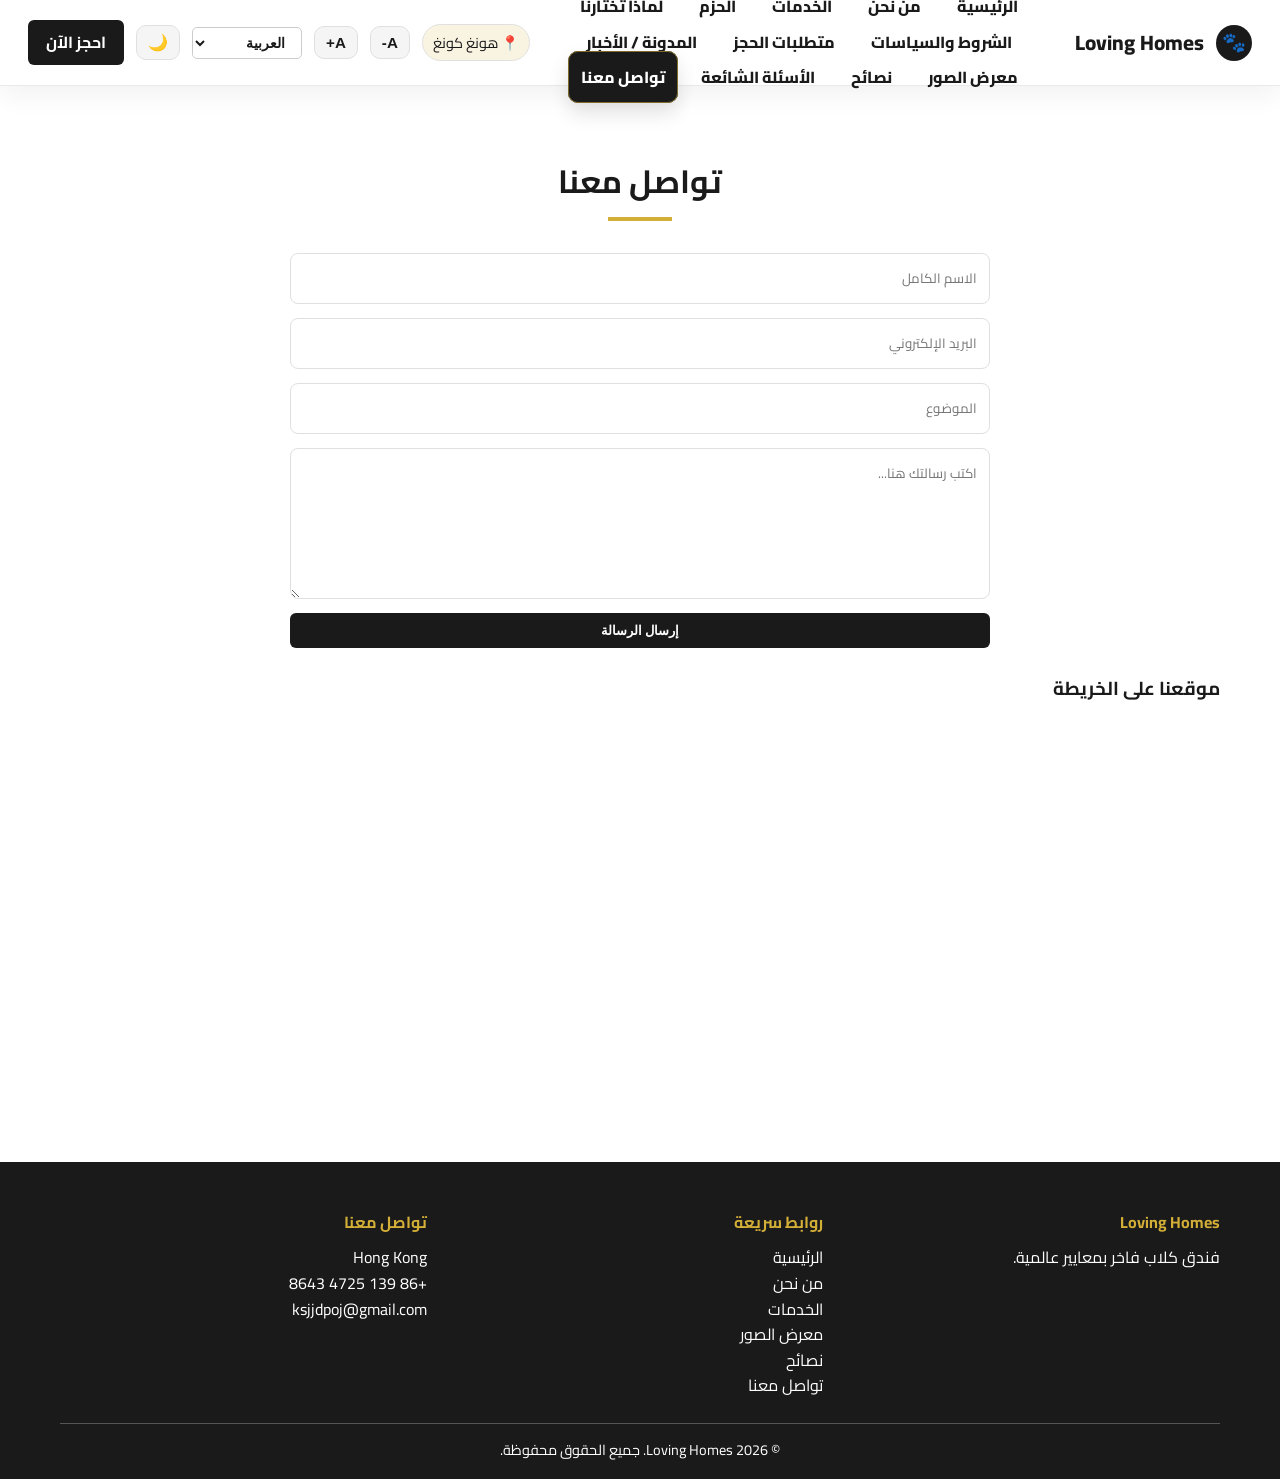
<file: contact.html>
<!DOCTYPE html>
<html lang="ar" dir="rtl">
<head>
  <meta charset="UTF-8">
  <meta name="viewport" content="width=device-width, initial-scale=1.0">
  <title>Loving Homes | تواصل معنا</title>
  <link rel="preconnect" href="https://fonts.googleapis.com">
  <link rel="preconnect" href="https://fonts.gstatic.com" crossorigin>
  <link href="https://fonts.googleapis.com/css2?family=Cairo:wght@400;600;800&display=swap" rel="stylesheet">
  <link rel="stylesheet" href="style.css">
</head>
<body>
  <header>
    <div class="nav-shell">
      <nav>
        <div class="logo">
          <div class="logo-icon">🐾</div>
          <span data-t="logoText">Loving Homes</span>
        </div>
        <button class="hamburger" id="hamburger" aria-label="فتح القائمة">
          <span></span><span></span><span></span>
        </button>
        <div class="nav-flex" id="navFlex">
          <ul class="nav-links" id="navLinks">
            <li><a href="index.html" data-t="home">الرئيسية</a></li>
            <li><a href="about.html" data-t="about">من نحن</a></li>
            <li><a href="services.html" data-t="services">الخدمات</a></li>
            <li><a href="packages.html" data-t="packagesNav">الحزم</a></li>
            <li><a href="why.html" data-t="whyNav">لماذا تختارنا</a></li>
            <li><a href="policies.html" data-t="policiesNav">الشروط والسياسات</a></li>
            <li><a href="prebooking.html" data-t="prebookingNav">متطلبات الحجز</a></li>
            <li><a href="news.html" data-t="newsNav">المدونة / الأخبار</a></li>
            <li><a href="gallery.html" data-t="gallery">معرض الصور</a></li>
            <li><a href="tips.html" data-t="tips">نصائح</a></li>
            <li><a href="faq.html" data-t="faq">الأسئلة الشائعة</a></li>
            <li><a href="contact.html" data-t="contact">تواصل معنا</a></li>
          </ul>
          <div class="nav-actions">
            <a class="location-pill" href="contact.html" data-t="location">📍 هونغ كونغ</a>
            <button id="font-dec" class="text-btn" aria-label="تصغير الخط">A-</button>
            <button id="font-inc" class="text-btn" aria-label="تكبير الخط">A+</button>
            <select id="lang-toggle" style="padding: 6px 12px; border-radius: 5px; border: 1px solid #ccc; background-color: transparent; cursor: pointer; font-size: 14px;">
              <option value="ar">العربية</option>
              <option value="en">English</option>
              <option value="zh">中文</option>
            </select>
            <button id="theme-toggle" class="icon-btn">🌙</button>
            <a href="contact.html" class="btn btn-primary" data-t="book">احجز الآن</a>
          </div>
        </div>
      </nav>
    </div>
  </header>

  <main>
    <section id="contact">
      <div class="container">
        <div class="section-title">
          <h2 data-t="contactTitle">تواصل معنا</h2>
          <div class="gold-divider"></div>
        </div>

        <div id="successMsg" class="success-message" data-t="successMsg">تم إرسال رسالتك بنجاح ✅</div>

        <form id="contactForm" class="contact-form">
          <input id="name" type="text" required minlength="3" data-ph="namePlaceholder" placeholder="الاسم الكامل">
          <input id="email" type="email" required data-ph="emailPlaceholder" placeholder="البريد الإلكتروني">
          <input id="subject" type="text" required minlength="4" data-ph="subjectPlaceholder" placeholder="الموضوع">
          <textarea id="message" rows="5" required minlength="10" data-ph="messagePlaceholder" placeholder="اكتب رسالتك هنا..."></textarea>
          <button type="submit" class="btn btn-primary" data-t="submitBtn">إرسال الرسالة</button>
        </form>

        <h3 style="margin-top: 26px;" data-t="mapTitle">موقعنا على الخريطة</h3>
        <iframe src="https://www.google.com/maps?q=Hong+Kong&output=embed" loading="lazy"></iframe>
      </div>
    </section>
  </main>

  <footer>
    <div class="container">
      <div class="footer-grid">
        <div class="footer-col">
          <h4 data-t="footerLogo">Loving Homes</h4>
          <p data-t="footerDesc">فندق كلاب فاخر بمعايير عالمية.</p>
        </div>
        <div class="footer-col">
          <h4 data-t="footerLinks">روابط سريعة</h4>
          <ul>
            <li><a href="index.html" data-t="home">الرئيسية</a></li>
            <li><a href="about.html" data-t="about">من نحن</a></li>
            <li><a href="services.html" data-t="services">الخدمات</a></li>
            <li><a href="gallery.html" data-t="gallery">معرض الصور</a></li>
            <li><a href="tips.html" data-t="tips">نصائح</a></li>
            <li><a href="contact.html" data-t="contact">تواصل معنا</a></li>
          </ul>
        </div>
        <div class="footer-col">
          <h4 data-t="footerContact">تواصل معنا</h4>
          <p>Hong Kong</p>
          <p>+86 139 4725 8643</p>
          <p>ksjjdpoj@gmail.com</p>
        </div>
      </div>
      <div class="footer-bottom">© 2026 Loving Homes. جميع الحقوق محفوظة.</div>
    </div>
  </footer>

  <script src="script.js" defer></script>
</body>
</html>
</file>
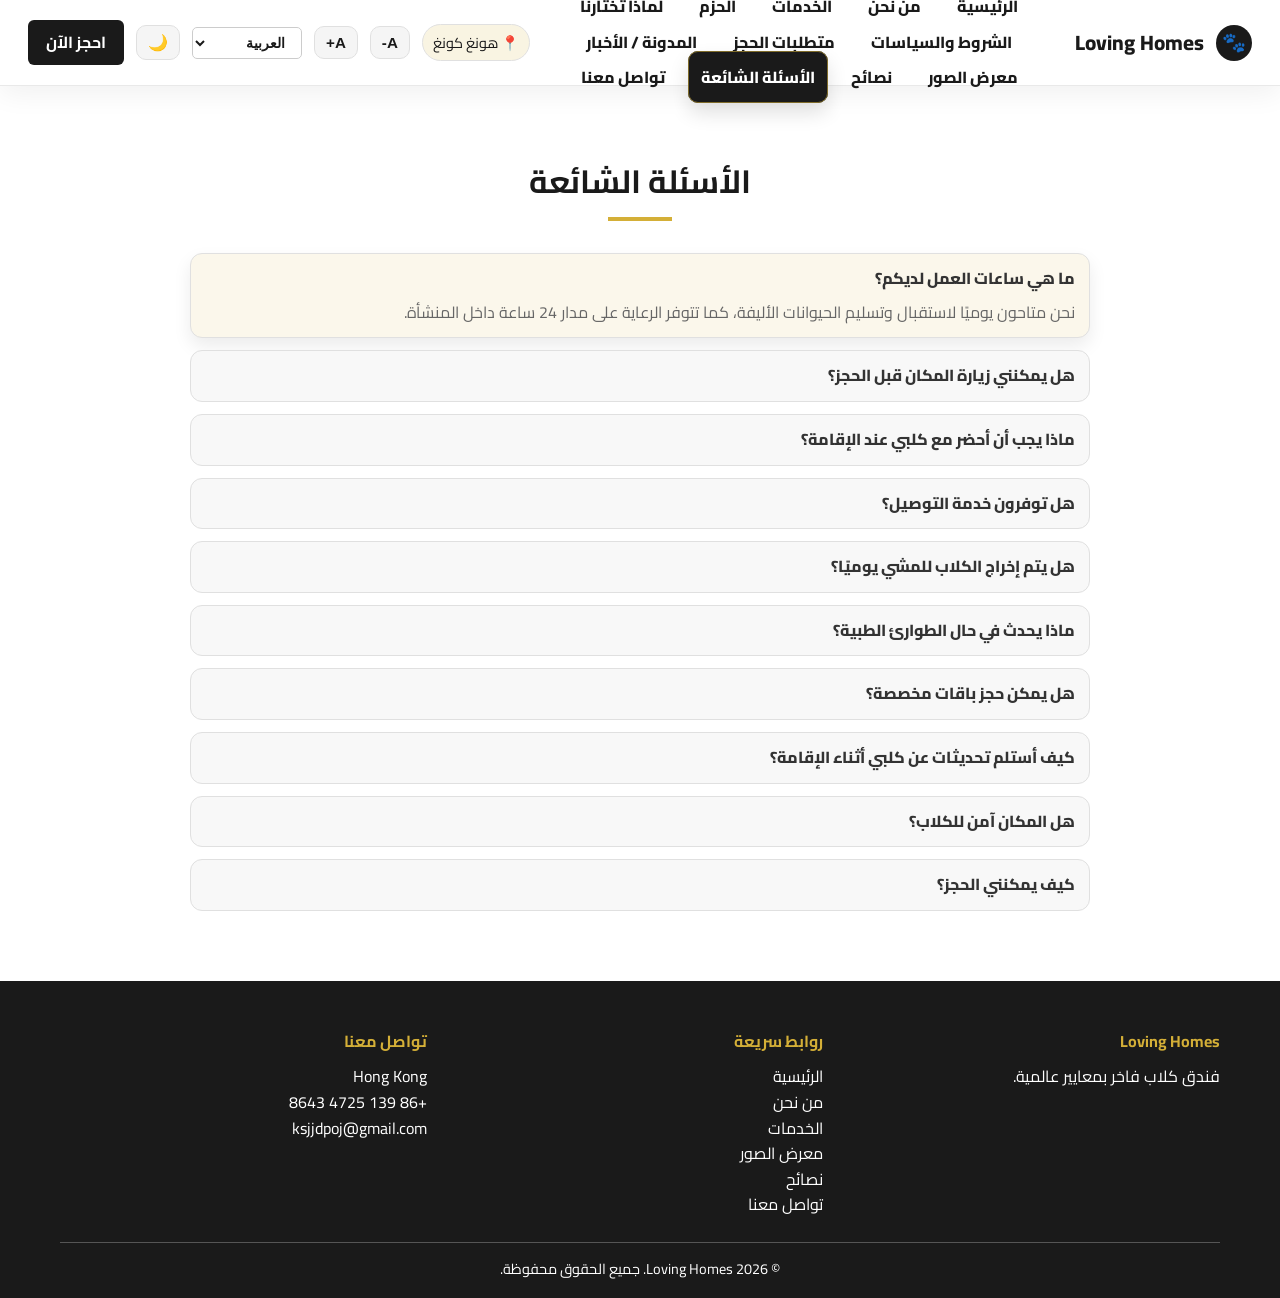
<file: faq.html>
<!DOCTYPE html>
<html lang="ar" dir="rtl">
<head>
  <meta charset="UTF-8">
  <meta name="viewport" content="width=device-width, initial-scale=1.0">
  <title>Loving Homes | الأسئلة الشائعة</title>
  <link rel="preconnect" href="https://fonts.googleapis.com">
  <link rel="preconnect" href="https://fonts.gstatic.com" crossorigin>
  <link href="https://fonts.googleapis.com/css2?family=Cairo:wght@400;600;800&display=swap" rel="stylesheet">
  <link rel="stylesheet" href="style.css">
</head>
<body>
  <header>
    <div class="nav-shell">
      <nav>
        <div class="logo">
          <div class="logo-icon">🐾</div>
          <span data-t="logoText">Loving Homes</span>
        </div>
        <button class="hamburger" id="hamburger" aria-label="فتح القائمة">
          <span></span><span></span><span></span>
        </button>
        <div class="nav-flex" id="navFlex">
          <ul class="nav-links" id="navLinks">
            <li><a href="index.html" data-t="home">الرئيسية</a></li>
            <li><a href="about.html" data-t="about">من نحن</a></li>
            <li><a href="services.html" data-t="services">الخدمات</a></li>
            <li><a href="packages.html" data-t="packagesNav">الحزم</a></li>
            <li><a href="why.html" data-t="whyNav">لماذا تختارنا</a></li>
            <li><a href="policies.html" data-t="policiesNav">الشروط والسياسات</a></li>
            <li><a href="prebooking.html" data-t="prebookingNav">متطلبات الحجز</a></li>
            <li><a href="news.html" data-t="newsNav">المدونة / الأخبار</a></li>
            <li><a href="gallery.html" data-t="gallery">معرض الصور</a></li>
            <li><a href="tips.html" data-t="tips">نصائح</a></li>
            <li><a href="faq.html" data-t="faq">الأسئلة الشائعة</a></li>
            <li><a href="contact.html" data-t="contact">تواصل معنا</a></li>
          </ul>
          <div class="nav-actions">
            <a class="location-pill" href="contact.html" data-t="location">📍 هونغ كونغ</a>
            <button id="font-dec" class="text-btn" aria-label="تصغير الخط">A-</button>
            <button id="font-inc" class="text-btn" aria-label="تكبير الخط">A+</button>
            <select id="lang-toggle" style="padding: 6px 12px; border-radius: 5px; border: 1px solid #ccc; background-color: transparent; cursor: pointer; font-size: 14px;">
              <option value="ar">العربية</option>
              <option value="en">English</option>
              <option value="zh">中文</option>
            </select>
            <button id="theme-toggle" class="icon-btn">🌙</button>
            <a href="contact.html" class="btn btn-primary" data-t="book">احجز الآن</a>
          </div>
        </div>
      </nav>
    </div>
  </header>

  <main>
    <section id="faq">
      <div class="container">
        <div class="section-title">
          <h2 data-t="faqTitle">الأسئلة الشائعة</h2>
          <div class="gold-divider"></div>
        </div>
        <div class="faq">
          <details open>
            <summary><span data-t="faqQ1">ما هي ساعات العمل لديكم؟</span></summary>
            <p data-t="faqA1">نحن متاحون يوميًا لاستقبال وتسليم الحيوانات الأليفة، كما تتوفر الرعاية على مدار 24 ساعة داخل المنشأة.</p>
          </details>
          <details>
            <summary><span data-t="faqQ2">هل يمكنني زيارة المكان قبل الحجز؟</span></summary>
            <p data-t="faqA2">نعم، نرحب بزيارتك للموقع بعد حجز موعد مسبق للتعرف على المرافق والخدمات.</p>
          </details>
          <details>
            <summary><span data-t="faqQ3">ماذا يجب أن أحضر مع كلبي عند الإقامة؟</span></summary>
            <p data-t="faqA3">يفضل إحضار طعام الكلب الخاص به، وأي أدوية يحتاجها، بالإضافة إلى معلوماته الصحية الأساسية.</p>
          </details>
          <details>
            <summary><span data-t="faqQ4">هل توفرون خدمة التوصيل؟</span></summary>
            <p data-t="faqA4">نعم، نوفر خدمة توصيل آمنة من وإلى الموقع لتسهيل تجربة العملاء.</p>
          </details>
          <details>
            <summary><span data-t="faqQ5">هل يتم إخراج الكلاب للمشي يوميًا؟</span></summary>
            <p data-t="faqA5">نعم، يتم توفير جولات مشي يومية وفقًا للحزمة المختارة لضمان نشاط الكلب وراحته.</p>
          </details>
          <details>
            <summary><span data-t="faqQ6">ماذا يحدث في حال الطوارئ الطبية؟</span></summary>
            <p data-t="faqA6">لدينا خدمات بيطرية متاحة على مدار 24 ساعة للتعامل مع أي حالة طارئة بسرعة واحترافية.</p>
          </details>
          <details>
            <summary><span data-t="faqQ7">هل يمكن حجز باقات مخصصة؟</span></summary>
            <p data-t="faqA7">نعم، نوفر باقات مخصصة للإقامات الطويلة أو للحيوانات ذات الاحتياجات الخاصة. يرجى التواصل معنا للترتيب.</p>
          </details>
          <details>
            <summary><span data-t="faqQ8">كيف أستلم تحديثات عن كلبي أثناء الإقامة؟</span></summary>
            <p data-t="faqA8">نرسل تحديثات وصور يومية لطمأنتك على حالة حيوانك الأليف.</p>
          </details>
          <details>
            <summary><span data-t="faqQ9">هل المكان آمن للكلاب؟</span></summary>
            <p data-t="faqA9">نعم، جميع المرافق مؤمنة وتخضع للمراقبة المستمرة لضمان أعلى مستويات السلامة.</p>
          </details>
          <details>
            <summary><span data-t="faqQ10">كيف يمكنني الحجز؟</span></summary>
            <p data-t="faqA10">يمكنك الحجز عبر صفحة التواصل في الموقع أو الاتصال بنا مباشرة.</p>
          </details>
        </div>
      </div>
    </section>
  </main>

  <footer>
    <div class="container">
      <div class="footer-grid">
        <div class="footer-col">
          <h4 data-t="footerLogo">Loving Homes</h4>
          <p data-t="footerDesc">فندق كلاب فاخر بمعايير عالمية.</p>
        </div>
        <div class="footer-col">
          <h4 data-t="footerLinks">روابط سريعة</h4>
          <ul>
            <li><a href="index.html" data-t="home">الرئيسية</a></li>
            <li><a href="about.html" data-t="about">من نحن</a></li>
            <li><a href="services.html" data-t="services">الخدمات</a></li>
            <li><a href="gallery.html" data-t="gallery">معرض الصور</a></li>
            <li><a href="tips.html" data-t="tips">نصائح</a></li>
            <li><a href="contact.html" data-t="contact">تواصل معنا</a></li>
          </ul>
        </div>
        <div class="footer-col">
          <h4 data-t="footerContact">تواصل معنا</h4>
          <p>Hong Kong</p>
          <p>+86 139 4725 8643</p>
          <p>ksjjdpoj@gmail.com</p>
        </div>
      </div>
      <div class="footer-bottom">© 2026 Loving Homes. جميع الحقوق محفوظة.</div>
    </div>
  </footer>

  <script src="script.js" defer></script>
</body>
</html>
</file>
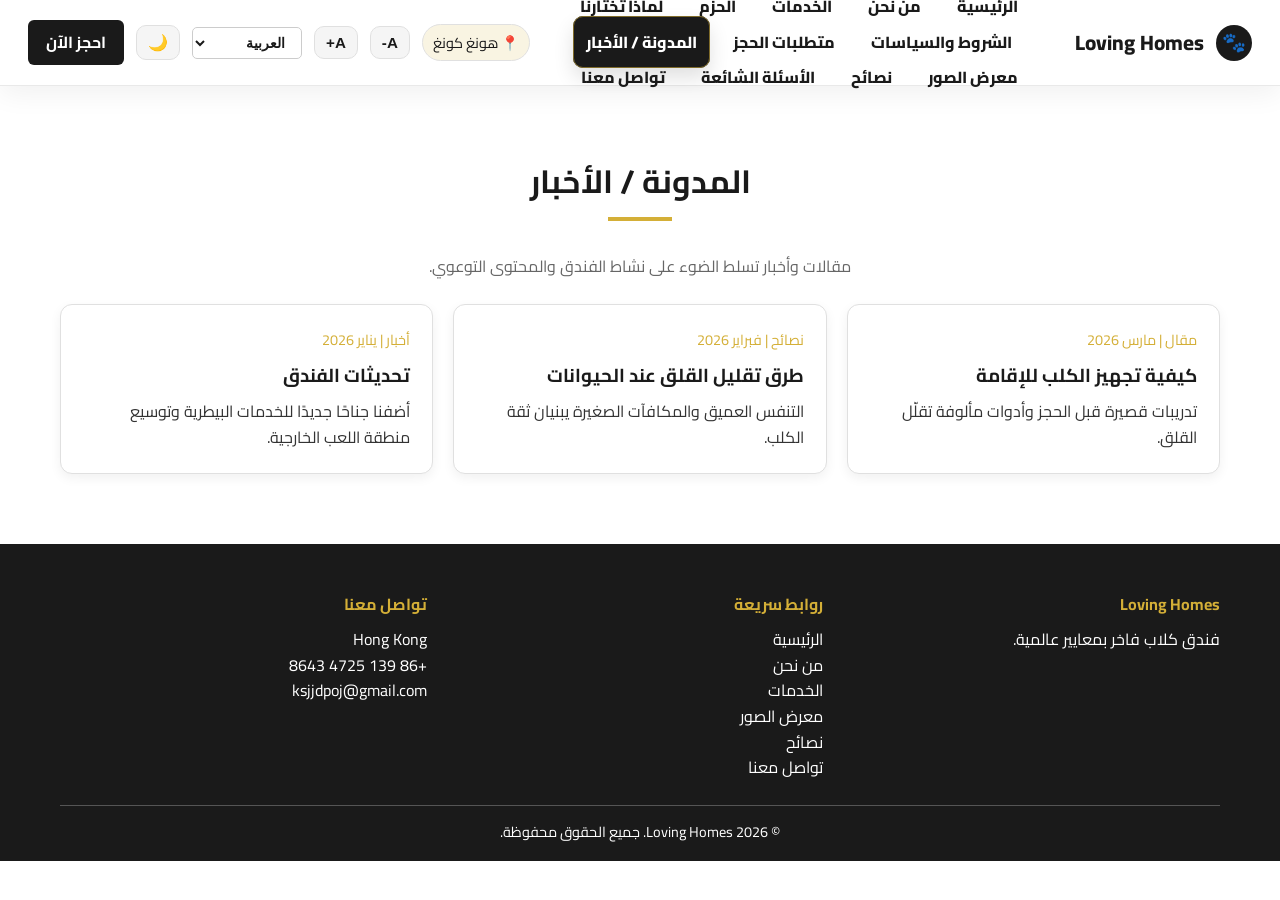
<file: news.html>
<!DOCTYPE html>
<html lang="ar" dir="rtl">
<head>
  <meta charset="UTF-8">
  <meta name="viewport" content="width=device-width, initial-scale=1.0">
  <title>Loving Homes | الأخبار</title>
  <link rel="preconnect" href="https://fonts.googleapis.com">
  <link rel="preconnect" href="https://fonts.gstatic.com" crossorigin>
  <link href="https://fonts.googleapis.com/css2?family=Cairo:wght@400;600;800&display=swap" rel="stylesheet">
  <link rel="stylesheet" href="style.css">
</head>
<body>
  <header>
    <div class="nav-shell">
      <nav>
        <div class="logo">
          <div class="logo-icon">🐾</div>
          <span data-t="logoText">Loving Homes</span>
        </div>
        <button class="hamburger" id="hamburger" aria-label="فتح القائمة">
          <span></span><span></span><span></span>
        </button>
        <div class="nav-flex" id="navFlex">
          <ul class="nav-links" id="navLinks">
            <li><a href="index.html" data-t="home">الرئيسية</a></li>
            <li><a href="about.html" data-t="about">من نحن</a></li>
            <li><a href="services.html" data-t="services">الخدمات</a></li>
            <li><a href="packages.html" data-t="packagesNav">الحزم</a></li>
            <li><a href="why.html" data-t="whyNav">لماذا تختارنا</a></li>
            <li><a href="policies.html" data-t="policiesNav">الشروط والسياسات</a></li>
            <li><a href="prebooking.html" data-t="prebookingNav">متطلبات الحجز</a></li>
            <li><a href="news.html" data-t="newsNav">المدونة / الأخبار</a></li>
            <li><a href="gallery.html" data-t="gallery">معرض الصور</a></li>
            <li><a href="tips.html" data-t="tips">نصائح</a></li>
            <li><a href="faq.html" data-t="faq">الأسئلة الشائعة</a></li>
            <li><a href="contact.html" data-t="contact">تواصل معنا</a></li>
          </ul>
          <div class="nav-actions">
            <a class="location-pill" href="contact.html" data-t="location">📍 هونغ كونغ</a>
            <button id="font-dec" class="text-btn" aria-label="تصغير الخط">A-</button>
            <button id="font-inc" class="text-btn" aria-label="تكبير الخط">A+</button>
            <select id="lang-toggle" style="padding: 6px 12px; border-radius: 5px; border: 1px solid #ccc; background-color: transparent; cursor: pointer; font-size: 14px;">
              <option value="ar">العربية</option>
              <option value="en">English</option>
              <option value="zh">中文</option>
            </select>
            <button id="theme-toggle" class="icon-btn">🌙</button>
            <a href="contact.html" class="btn btn-primary" data-t="book">احجز الآن</a>
          </div>
        </div>
      </nav>
    </div>
  </header>

  <main>
    <section id="news">
      <div class="container">
        <div class="section-title">
          <h2 data-t="newsTitle">المدونة / الأخبار</h2>
          <div class="gold-divider"></div>
        </div>
        <p class="section-intro" data-t="newsIntro">مقالات وأخبار تسلّط الضوء على نشاط الفندق والمحتوى التوعوي.</p>
        <div class="grid news-grid">
          <article class="card news-card">
            <span class="news-meta" data-t="newsMeta1">مقال | مارس 2026</span>
            <h3 data-t="newsArticle1Title">كيفية تجهيز الكلب للإقامة</h3>
            <p data-t="newsArticle1Body">تدريبات قصيرة قبل الحجز وأدوات مألوفة تقلّل القلق وتسرّع التكيف.</p>
          </article>
          <article class="card news-card">
            <span class="news-meta" data-t="newsMeta2">نصائح | فبراير 2026</span>
            <h3 data-t="newsArticle2Title">طرق تقليل القلق عند الحيوانات</h3>
            <p data-t="newsArticle2Body">يعمل التنفس العميق والمكافآت الصغيرة على بناء ثقة الكلب في البيئة الجديدة.</p>
          </article>
          <article class="card news-card">
            <span class="news-meta" data-t="newsMeta3">أخبار | يناير 2026</span>
            <h3 data-t="newsArticle3Title">تحديثات الفندق</h3>
            <p data-t="newsArticle3Body">أضفنا جناحًا جديدًا للخدمات البيطرية وتوسيع منطقة اللعب الخارجية.</p>
          </article>
        </div>
      </div>
    </section>
  </main>

  <footer>
    <div class="container">
      <div class="footer-grid">
        <div class="footer-col">
          <h4 data-t="footerLogo">Loving Homes</h4>
          <p data-t="footerDesc">فندق كلاب فاخر بمعايير عالمية.</p>
        </div>
        <div class="footer-col">
          <h4 data-t="footerLinks">روابط سريعة</h4>
          <ul>
            <li><a href="index.html" data-t="home">الرئيسية</a></li>
            <li><a href="about.html" data-t="about">من نحن</a></li>
            <li><a href="services.html" data-t="services">الخدمات</a></li>
            <li><a href="gallery.html" data-t="gallery">معرض الصور</a></li>
            <li><a href="tips.html" data-t="tips">نصائح</a></li>
            <li><a href="contact.html" data-t="contact">تواصل معنا</a></li>
          </ul>
        </div>
        <div class="footer-col">
          <h4 data-t="footerContact">تواصل معنا</h4>
          <p>Hong Kong</p>
          <p>+86 139 4725 8643</p>
          <p>ksjjdpoj@gmail.com</p>
        </div>
      </div>
      <div class="footer-bottom">© 2026 Loving Homes. جميع الحقوق محفوظة.</div>
    </div>
  </footer>

  <script src="script.js" defer></script>
</body>
</html>
</file>
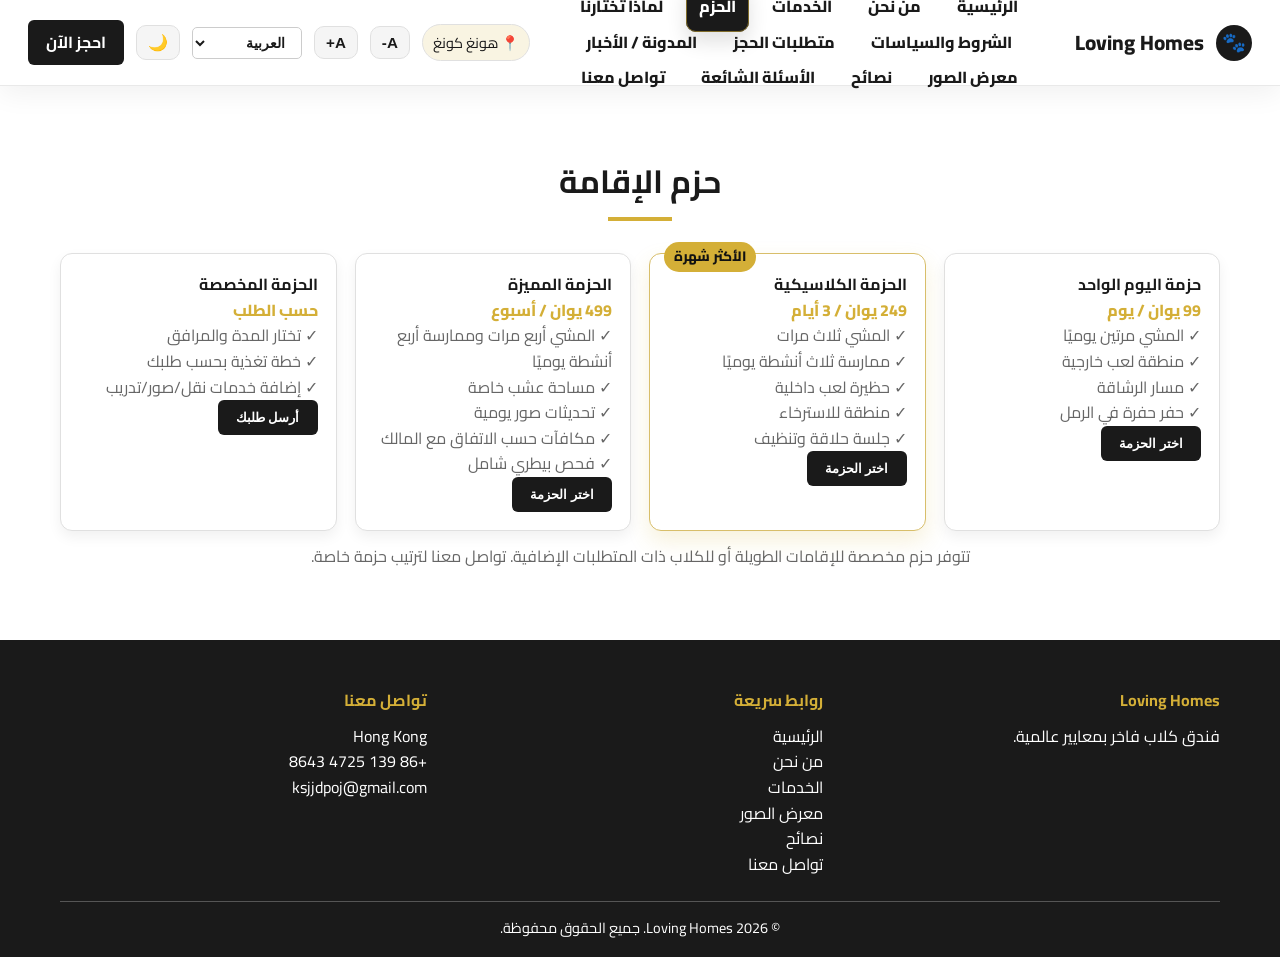
<file: packages.html>
<!DOCTYPE html>
<html lang="ar" dir="rtl">
<head>
  <meta charset="UTF-8">
  <meta name="viewport" content="width=device-width, initial-scale=1.0">
  <title>Loving Homes | الحزم</title>
  <link rel="preconnect" href="https://fonts.googleapis.com">
  <link rel="preconnect" href="https://fonts.gstatic.com" crossorigin>
  <link href="https://fonts.googleapis.com/css2?family=Cairo:wght@400;600;800&display=swap" rel="stylesheet">
  <link rel="stylesheet" href="style.css">
</head>
<body>
  <header>
    <div class="nav-shell">
      <nav>
        <div class="logo">
          <div class="logo-icon">🐾</div>
          <span data-t="logoText">Loving Homes</span>
        </div>
        <button class="hamburger" id="hamburger" aria-label="فتح القائمة">
          <span></span><span></span><span></span>
        </button>
        <div class="nav-flex" id="navFlex">
          <ul class="nav-links" id="navLinks">
            <li><a href="index.html" data-t="home">الرئيسية</a></li>
            <li><a href="about.html" data-t="about">من نحن</a></li>
            <li><a href="services.html" data-t="services">الخدمات</a></li>
            <li><a href="packages.html" data-t="packagesNav">الحزم</a></li>
            <li><a href="why.html" data-t="whyNav">لماذا تختارنا</a></li>
            <li><a href="policies.html" data-t="policiesNav">الشروط والسياسات</a></li>
            <li><a href="prebooking.html" data-t="prebookingNav">متطلبات الحجز</a></li>
            <li><a href="news.html" data-t="newsNav">المدونة / الأخبار</a></li>
            <li><a href="gallery.html" data-t="gallery">معرض الصور</a></li>
            <li><a href="tips.html" data-t="tips">نصائح</a></li>
            <li><a href="faq.html" data-t="faq">الأسئلة الشائعة</a></li>
            <li><a href="contact.html" data-t="contact">تواصل معنا</a></li>
          </ul>
          <div class="nav-actions">
            <a class="location-pill" href="contact.html" data-t="location">📍 هونغ كونغ</a>
            <button id="font-dec" class="text-btn" aria-label="تصغير الخط">A-</button>
            <button id="font-inc" class="text-btn" aria-label="تكبير الخط">A+</button>
            <select id="lang-toggle" style="padding: 6px 12px; border-radius: 5px; border: 1px solid #ccc; background-color: transparent; cursor: pointer; font-size: 14px;">
              <option value="ar">العربية</option>
              <option value="en">English</option>
              <option value="zh">中文</option>
            </select>
            <button id="theme-toggle" class="icon-btn">🌙</button>
            <a href="contact.html" class="btn btn-primary" data-t="book">احجز الآن</a>
          </div>
        </div>
      </nav>
    </div>
  </header>

  <main>
    <section id="packages">
      <div class="container">
        <div class="section-title">
          <h2 data-t="packagesTitle">حزم الإقامة</h2>
          <div class="gold-divider"></div>
        </div>
        <div class="packages">
          <div class="package-card">
            <h4 data-t="pkgDay">حزمة اليوم الواحد</h4>
            <p class="price" data-t="pkgDayPrice">99 يوان / يوم</p>
            <ul>
              <li data-t="pkgDay1">✓ المشي مرتين يوميًا</li>
              <li data-t="pkgDay2">✓ منطقة لعب خارجية</li>
              <li data-t="pkgDay3">✓ مسار الرشاقة</li>
              <li data-t="pkgDay4">✓ حفر حفرة في الرمل</li>
            </ul>
            <button class="btn btn-primary booking-btn" data-package="pkgDay" data-t="choose">اختر الحزمة</button>
          </div>

          <div class="package-card popular">
            <span class="badge" data-t="popular">الأكثر شهرة</span>
            <h4 data-t="pkgClassic">الحزمة الكلاسيكية</h4>
            <p class="price" data-t="pkgClassicPrice">249 يوان / 3 أيام</p>
            <ul>
              <li data-t="pkgClassic1">✓ المشي ثلاث مرات</li>
              <li data-t="pkgClassic2">✓ ممارسة ثلاث أنشطة يوميًا</li>
              <li data-t="pkgClassic3">✓ حظيرة لعب داخلية</li>
              <li data-t="pkgClassic4">✓ منطقة للاسترخاء</li>
              <li data-t="pkgClassic5">✓ جلسة حلاقة وتنظيف</li>
            </ul>
            <button class="btn btn-primary booking-btn" data-package="pkgClassic" data-t="choose">اختر الحزمة</button>
          </div>

          <div class="package-card">
            <h4 data-t="pkgPremium">الحزمة المميزة</h4>
            <p class="price" data-t="pkgPremiumPrice">499 يوان / أسبوع</p>
            <ul>
              <li data-t="pkgPremium1">✓ المشي أربع مرات وممارسة أربع أنشطة يوميًا</li>
              <li data-t="pkgPremium2">✓ مساحة عشب خاصة</li>
              <li data-t="pkgPremium3">✓ تحديثات صور يومية</li>
              <li data-t="pkgPremium4">✓ مكافآت حسب الاتفاق مع المالك</li>
              <li data-t="pkgPremium5">✓ فحص بيطري شامل</li>
            </ul>
            <button class="btn btn-primary booking-btn" data-package="pkgPremium" data-t="choose">اختر الحزمة</button>
          </div>

          <div class="package-card">
            <h4 data-t="pkgCustom">الحزمة المخصصة</h4>
            <p class="price" data-t="pkgCustomPrice">حسب الطلب</p>
            <ul>
              <li data-t="pkgCustom1">✓ تختار المدة والمرافق</li>
              <li data-t="pkgCustom2">✓ خطة تغذية بحسب طلبك</li>
              <li data-t="pkgCustom3">✓ إضافة خدمات نقل/صور/تدريب</li>
            </ul>
            <button class="btn btn-primary booking-btn" data-package="pkgCustom" data-t="customRequest">أرسل طلبك</button>
          </div>
        </div>
        <p class="note" data-t="packagesNote">يمكن تصميم حزم مخصصة حسب احتياج كلبك.</p>
      </div>
    </section>

    <div id="booking-modal" class="modal" aria-hidden="true">
      <div class="modal-backdrop"></div>
      <div class="modal-content">
        <button class="modal-close" aria-label="Close">×</button>
        <h3 data-t="bookingTitle">نموذج شراء/حجز الحزمة</h3>
        <p data-t="bookingDesc">املأ البيانات التالية لإتمام الطلب.</p>
        <form id="bookingForm" class="contact-form" style="margin-top:8px;">
          <input id="bk-name" type="text" required data-ph="namePlaceholder" placeholder="الاسم الكامل">
          <input id="bk-email" type="email" required data-ph="emailPlaceholder" placeholder="البريد الإلكتروني">
          <input id="bk-phone" type="tel" required data-ph="phonePlaceholder" placeholder="رقم الهاتف">
          <select id="bk-package" required>
            <option value="pkgDay" data-t="pkgDay">حزمة اليوم</option>
            <option value="pkgClassic" data-t="pkgClassic">الحزمة الكلاسيكية</option>
            <option value="pkgPremium" data-t="pkgPremium">الحزمة المميزة</option>
            <option value="pkgCustom" data-t="pkgCustom">الحزمة المخصصة</option>
          </select>
          <textarea id="bk-note" rows="4" data-ph="customReqPlaceholder" placeholder="أضف طلبك هنا..."></textarea>
          <h4 data-t="paymentTitle">طريقة الدفع</h4>
          <div class="payment-grid">
            <label><input type="radio" name="pay" value="card" checked> <span data-t="payCard">بطاقة ائتمان</span></label>
            <label><input type="radio" name="pay" value="cash"> <span data-t="payCash">دفع عند الوصول</span></label>
            <label><input type="radio" name="pay" value="transfer"> <span data-t="payTransfer">تحويل إلكتروني</span></label>
          </div>
          <button class="btn btn-primary" type="submit" data-t="confirmBuy">تأكيد الشراء</button>
        </form>
        <div id="bookingSuccess" class="success-message" data-t="bookingSuccess">تم استلام طلبك وسنتواصل معك للتأكيد.</div>
      </div>
    </div>
  </main>

  <footer>
    <div class="container">
      <div class="footer-grid">
        <div class="footer-col">
          <h4 data-t="footerLogo">Loving Homes</h4>
          <p data-t="footerDesc">فندق كلاب فاخر بمعايير عالمية.</p>
        </div>
        <div class="footer-col">
          <h4 data-t="footerLinks">روابط سريعة</h4>
          <ul>
            <li><a href="index.html" data-t="home">الرئيسية</a></li>
            <li><a href="about.html" data-t="about">من نحن</a></li>
            <li><a href="services.html" data-t="services">الخدمات</a></li>
            <li><a href="gallery.html" data-t="gallery">معرض الصور</a></li>
            <li><a href="tips.html" data-t="tips">نصائح</a></li>
            <li><a href="contact.html" data-t="contact">تواصل معنا</a></li>
          </ul>
        </div>
        <div class="footer-col">
          <h4 data-t="footerContact">تواصل معنا</h4>
          <p>Hong Kong</p>
          <p>+86 139 4725 8643</p>
          <p>ksjjdpoj@gmail.com</p>
        </div>
      </div>
      <div class="footer-bottom">© 2026 Loving Homes. جميع الحقوق محفوظة.</div>
    </div>
  </footer>

  <script src="script.js" defer></script>
</body>
</html>
</file>
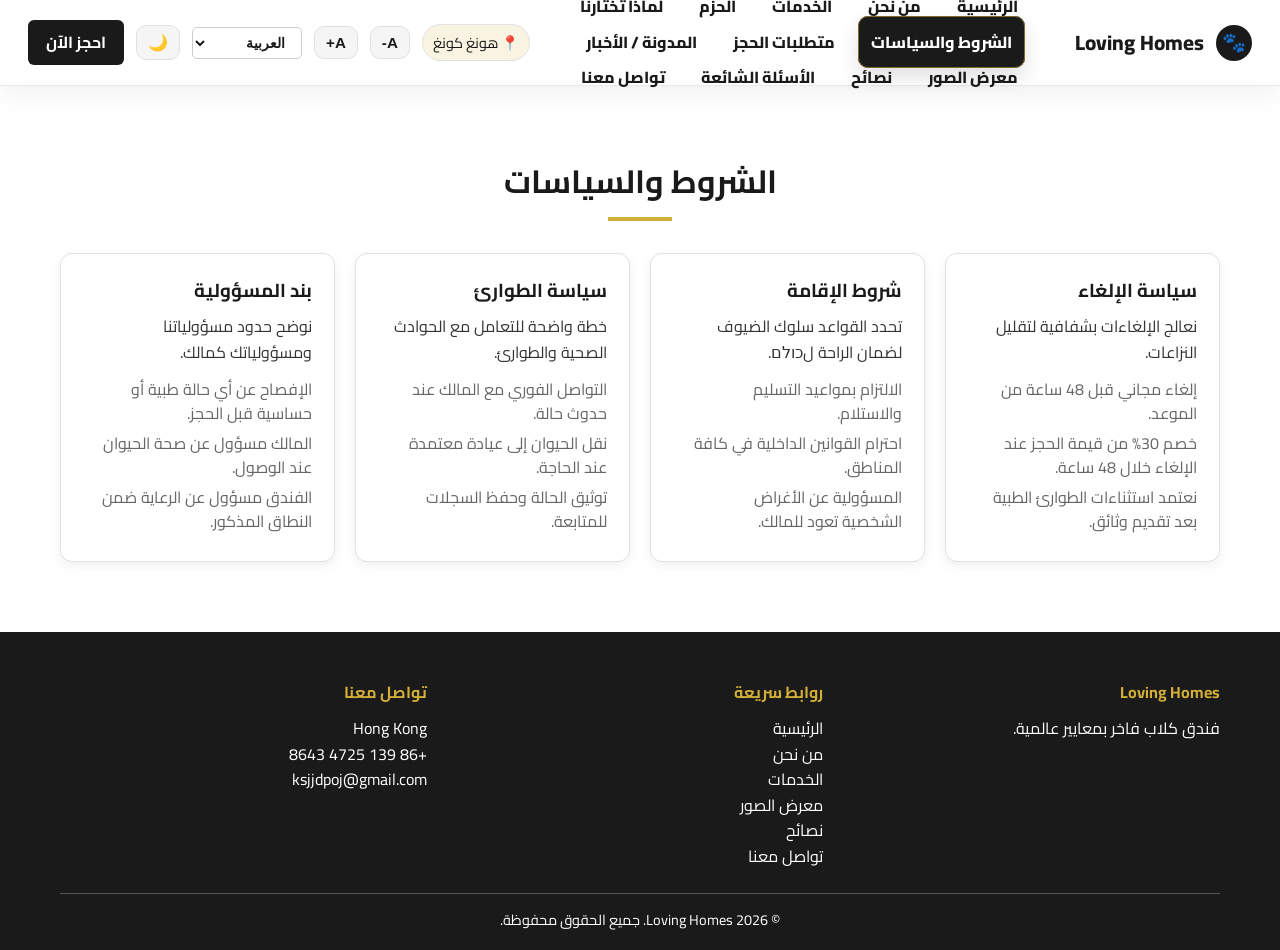
<file: policies.html>
<!DOCTYPE html>
<html lang="ar" dir="rtl">
<head>
  <meta charset="UTF-8">
  <meta name="viewport" content="width=device-width, initial-scale=1.0">
  <title>Loving Homes | الشروط والسياسات</title>
  <link rel="preconnect" href="https://fonts.googleapis.com">
  <link rel="preconnect" href="https://fonts.gstatic.com" crossorigin>
  <link href="https://fonts.googleapis.com/css2?family=Cairo:wght@400;600;800&display=swap" rel="stylesheet">
  <link rel="stylesheet" href="style.css">
</head>
<body>
  <header>
    <div class="nav-shell">
      <nav>
        <div class="logo">
          <div class="logo-icon">🐾</div>
          <span data-t="logoText">Loving Homes</span>
        </div>
        <button class="hamburger" id="hamburger" aria-label="فتح القائمة">
          <span></span><span></span><span></span>
        </button>
        <div class="nav-flex" id="navFlex">
          <ul class="nav-links" id="navLinks">
            <li><a href="index.html" data-t="home">الرئيسية</a></li>
            <li><a href="about.html" data-t="about">من نحن</a></li>
            <li><a href="services.html" data-t="services">الخدمات</a></li>
            <li><a href="packages.html" data-t="packagesNav">الحزم</a></li>
            <li><a href="why.html" data-t="whyNav">لماذا تختارنا</a></li>
            <li><a href="policies.html" data-t="policiesNav">الشروط والسياسات</a></li>
            <li><a href="prebooking.html" data-t="prebookingNav">متطلبات الحجز</a></li>
            <li><a href="news.html" data-t="newsNav">المدونة / الأخبار</a></li>
            <li><a href="gallery.html" data-t="gallery">معرض الصور</a></li>
            <li><a href="tips.html" data-t="tips">نصائح</a></li>
            <li><a href="faq.html" data-t="faq">الأسئلة الشائعة</a></li>
            <li><a href="contact.html" data-t="contact">تواصل معنا</a></li>
          </ul>
          <div class="nav-actions">
            <a class="location-pill" href="contact.html" data-t="location">📍 هونغ كونغ</a>
            <button id="font-dec" class="text-btn" aria-label="تصغير الخط">A-</button>
            <button id="font-inc" class="text-btn" aria-label="تكبير الخط">A+</button>
            <select id="lang-toggle" style="padding: 6px 12px; border-radius: 5px; border: 1px solid #ccc; background-color: transparent; cursor: pointer; font-size: 14px;">
              <option value="ar">العربية</option>
              <option value="en">English</option>
              <option value="zh">中文</option>
            </select>
            <button id="theme-toggle" class="icon-btn">🌙</button>
            <a href="contact.html" class="btn btn-primary" data-t="book">احجز الآن</a>
          </div>
        </div>
      </nav>
    </div>
  </header>

  <main>
    <section id="policies">
      <div class="container">
        <div class="section-title">
          <h2 data-t="policiesTitle">الشروط والسياسات</h2>
          <div class="gold-divider"></div>
        </div>
        <div class="grid policy-grid">
          <article class="card policy-card">
            <h3 data-t="policyCancelTitle">سياسة الإلغاء</h3>
            <p data-t="policyCancelDesc">نحافظ على مرونة مع ضمان الاستقرار التشغيلي.</p>
            <ul>
              <li data-t="policyCancelRule1">إلغاء مجاني قبل 48 ساعة من الموعد.</li>
              <li data-t="policyCancelRule2">خصم 30% عند الإلغاء خلال 48 ساعة.</li>
              <li data-t="policyCancelRule3">استثناءات للطوارئ الطبية مع تقديم وثائق معتمدة.</li>
            </ul>
          </article>
          <article class="card policy-card">
            <h3 data-t="policyStayTitle">شروط الإقامة</h3>
            <p data-t="policyStayDesc">القواعد تهدف للراحة المشتركة وتنظيم العلاقة داخل المنشأة.</p>
            <ul>
              <li data-t="policyStayRule1">الالتزام بمواعيد التسليم والاستلام المحددة.</li>
              <li data-t="policyStayRule2">احترام التعليمات والأنظمة الداخلية في كل مناطق الفندق.</li>
              <li data-t="policyStayRule3">المسؤولية عن الأغراض الشخصية تبقى على عاتق المالك.</li>
            </ul>
          </article>
          <article class="card policy-card">
            <h3 data-t="policyEmergencyTitle">سياسة الطوارئ</h3>
            <p data-t="policyEmergencyDesc">رسم خطة واضحة يخفّف التوتر ويسرّع اتخاذ القرار.</p>
            <ul>
              <li data-t="policyEmergencyRule1">التواصل الفوري مع المالك لتوضيح الحالة.</li>
              <li data-t="policyEmergencyRule2">نقل الحيوان إلى عيادة معتمدة عند الحاجة.</li>
              <li data-t="policyEmergencyRule3">توثيق الحالة وحفظ السجلات للمراجعة اللاحقة.</li>
            </ul>
          </article>
          <article class="card policy-card">
            <h3 data-t="policyLiabilityTitle">بند المسؤولية</h3>
            <p data-t="policyLiabilityDesc">نحدد حدود مسؤولية الفندق ومسؤوليات المالك لتفادي سوء التفاهم.</p>
            <ul>
              <li data-t="policyLiabilityRule1">إفصاح مسبق عن أي حالة طبية أو حساسية.</li>
              <li data-t="policyLiabilityRule2">المالك مسؤول عن صحة الحيوان قبل الوصول.</li>
              <li data-t="policyLiabilityRule3">الفندق مسؤول عن الرعاية ضمن النطاق المذكور.</li>
            </ul>
          </article>
        </div>
      </div>
    </section>
  </main>

  <footer>
    <div class="container">
      <div class="footer-grid">
        <div class="footer-col">
          <h4 data-t="footerLogo">Loving Homes</h4>
          <p data-t="footerDesc">فندق كلاب فاخر بمعايير عالمية.</p>
        </div>
        <div class="footer-col">
          <h4 data-t="footerLinks">روابط سريعة</h4>
          <ul>
            <li><a href="index.html" data-t="home">الرئيسية</a></li>
            <li><a href="about.html" data-t="about">من نحن</a></li>
            <li><a href="services.html" data-t="services">الخدمات</a></li>
            <li><a href="gallery.html" data-t="gallery">معرض الصور</a></li>
            <li><a href="tips.html" data-t="tips">نصائح</a></li>
            <li><a href="contact.html" data-t="contact">تواصل معنا</a></li>
          </ul>
        </div>
        <div class="footer-col">
          <h4 data-t="footerContact">تواصل معنا</h4>
          <p>Hong Kong</p>
          <p>+86 139 4725 8643</p>
          <p>ksjjdpoj@gmail.com</p>
        </div>
      </div>
      <div class="footer-bottom">© 2026 Loving Homes. جميع الحقوق محفوظة.</div>
    </div>
  </footer>

  <script src="script.js" defer></script>
</body>
</html>
</file>
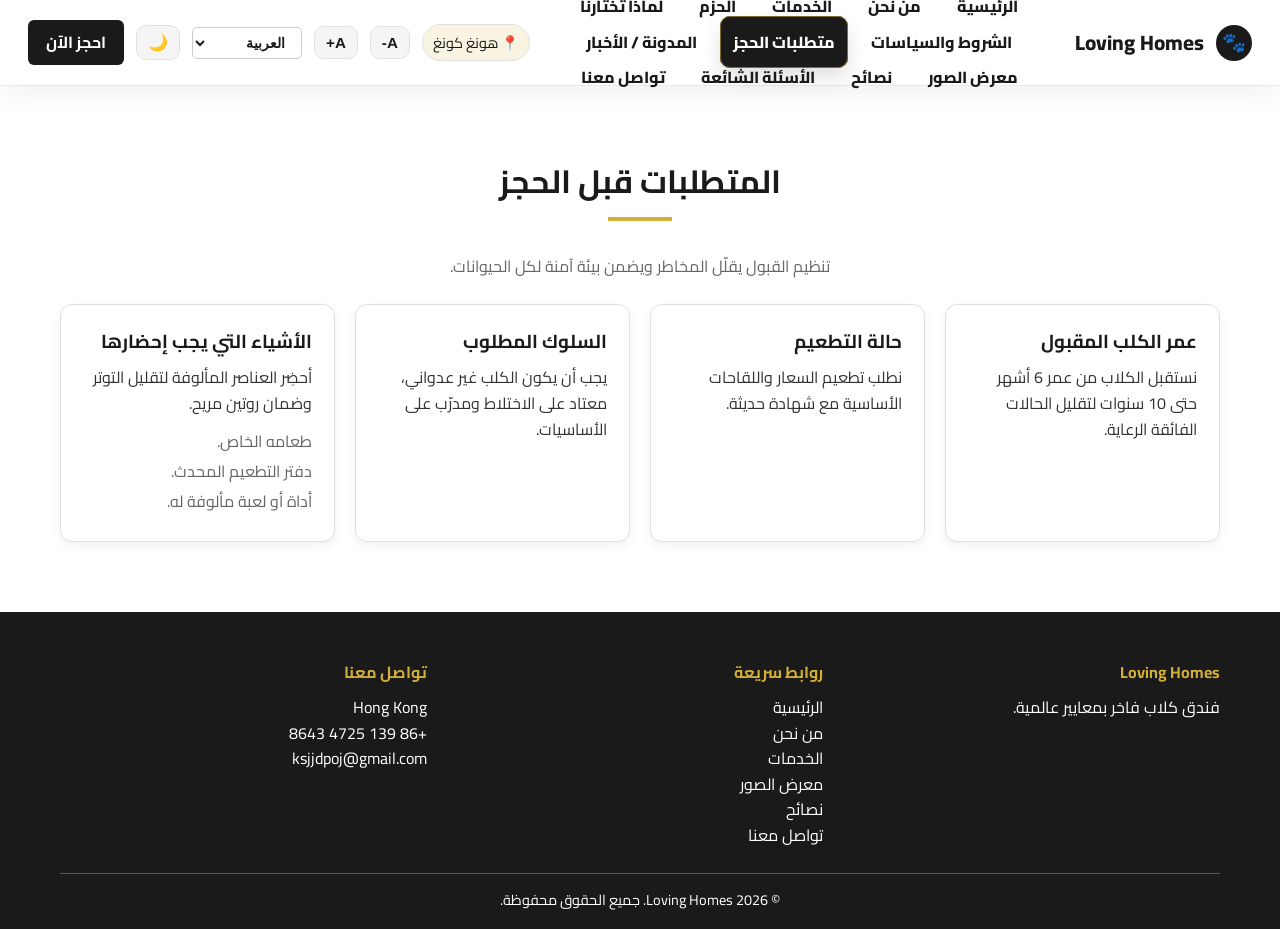
<file: prebooking.html>
<!DOCTYPE html>
<html lang="ar" dir="rtl">
<head>
  <meta charset="UTF-8">
  <meta name="viewport" content="width=device-width, initial-scale=1.0">
  <title>Loving Homes | متطلبات الحجز</title>
  <link rel="preconnect" href="https://fonts.googleapis.com">
  <link rel="preconnect" href="https://fonts.gstatic.com" crossorigin>
  <link href="https://fonts.googleapis.com/css2?family=Cairo:wght@400;600;800&display=swap" rel="stylesheet">
  <link rel="stylesheet" href="style.css">
</head>
<body>
  <header>
    <div class="nav-shell">
      <nav>
        <div class="logo">
          <div class="logo-icon">🐾</div>
          <span data-t="logoText">Loving Homes</span>
        </div>
        <button class="hamburger" id="hamburger" aria-label="فتح القائمة">
          <span></span><span></span><span></span>
        </button>
        <div class="nav-flex" id="navFlex">
          <ul class="nav-links" id="navLinks">
            <li><a href="index.html" data-t="home">الرئيسية</a></li>
            <li><a href="about.html" data-t="about">من نحن</a></li>
            <li><a href="services.html" data-t="services">الخدمات</a></li>
            <li><a href="packages.html" data-t="packagesNav">الحزم</a></li>
            <li><a href="why.html" data-t="whyNav">لماذا تختارنا</a></li>
            <li><a href="policies.html" data-t="policiesNav">الشروط والسياسات</a></li>
            <li><a href="prebooking.html" data-t="prebookingNav">متطلبات الحجز</a></li>
            <li><a href="news.html" data-t="newsNav">المدونة / الأخبار</a></li>
            <li><a href="gallery.html" data-t="gallery">معرض الصور</a></li>
            <li><a href="tips.html" data-t="tips">نصائح</a></li>
            <li><a href="faq.html" data-t="faq">الأسئلة الشائعة</a></li>
            <li><a href="contact.html" data-t="contact">تواصل معنا</a></li>
          </ul>
          <div class="nav-actions">
            <a class="location-pill" href="contact.html" data-t="location">📍 هونغ كونغ</a>
            <button id="font-dec" class="text-btn" aria-label="تصغير الخط">A-</button>
            <button id="font-inc" class="text-btn" aria-label="تكبير الخط">A+</button>
            <select id="lang-toggle" style="padding: 6px 12px; border-radius: 5px; border: 1px solid #ccc; background-color: transparent; cursor: pointer; font-size: 14px;">
              <option value="ar">العربية</option>
              <option value="en">English</option>
              <option value="zh">中文</option>
            </select>
            <button id="theme-toggle" class="icon-btn">🌙</button>
            <a href="contact.html" class="btn btn-primary" data-t="book">احجز الآن</a>
          </div>
        </div>
      </nav>
    </div>
  </header>

  <main>
    <section id="prebooking">
      <div class="container">
        <div class="section-title">
          <h2 data-t="prebookingTitle">المتطلبات قبل الحجز</h2>
          <div class="gold-divider"></div>
        </div>
        <p class="section-intro" data-t="prebookingIntro">تنظيم القبول يقلّل المخاطر ويضمن بيئة آمنة لكل الحيوانات الموجودة.</p>
        <div class="grid prebooking-grid">
          <article class="card prebooking-card">
            <h3 data-t="prebookingAgeTitle">عمر الكلب المقبول</h3>
            <p data-t="prebookingAgeBody">نستقبل الكلاب بين سدّة وستة عشر عامًا (من 6 أشهر إلى 10 سنوات) لتقليل الحالات التي تحتاج رعاية خاصة جدًا.</p>
          </article>
          <article class="card prebooking-card">
            <h3 data-t="prebookingVaxTitle">حالة التطعيم</h3>
            <p data-t="prebookingVaxBody">نطلب تطعيم السعار واللقاحات الأساسية مع شهادة حديثة لضمان السلامة الصحية.</p>
          </article>
          <article class="card prebooking-card">
            <h3 data-t="prebookingBehaviorTitle">السلوك المطلوب</h3>
            <p data-t="prebookingBehaviorBody">يجب أن يكون الكلب غير عدواني، معتاد على الاختلاط ومدرّب على أساسيات الطاعة لتقليل الحوادث.</p>
          </article>
          <article class="card prebooking-card">
            <h3 data-t="prebookingBringTitle">الأشياء التي يجب إحضارها</h3>
            <p data-t="prebookingBringIntro">أحضِر العناصر التي تهدئ كلبك وتُسهِم في انتظام روتينه.</p>
            <ul>
              <li data-t="prebookingBringItem1">طعامه الخاص.</li>
              <li data-t="prebookingBringItem2">دفتر التطعيم المحدث.</li>
              <li data-t="prebookingBringItem3">أداة أو لعبة مألوفة له.</li>
            </ul>
          </article>
        </div>
      </div>
    </section>
  </main>

  <footer>
    <div class="container">
      <div class="footer-grid">
        <div class="footer-col">
          <h4 data-t="footerLogo">Loving Homes</h4>
          <p data-t="footerDesc">فندق كلاب فاخر بمعايير عالمية.</p>
        </div>
        <div class="footer-col">
          <h4 data-t="footerLinks">روابط سريعة</h4>
          <ul>
            <li><a href="index.html" data-t="home">الرئيسية</a></li>
            <li><a href="about.html" data-t="about">من نحن</a></li>
            <li><a href="services.html" data-t="services">الخدمات</a></li>
            <li><a href="gallery.html" data-t="gallery">معرض الصور</a></li>
            <li><a href="tips.html" data-t="tips">نصائح</a></li>
            <li><a href="contact.html" data-t="contact">تواصل معنا</a></li>
          </ul>
        </div>
        <div class="footer-col">
          <h4 data-t="footerContact">تواصل معنا</h4>
          <p>Hong Kong</p>
          <p>+86 139 4725 8643</p>
          <p>ksjjdpoj@gmail.com</p>
        </div>
      </div>
      <div class="footer-bottom">© 2026 Loving Homes. جميع الحقوق محفوظة.</div>
    </div>
  </footer>

  <script src="script.js" defer></script>
</body>
</html>
</file>
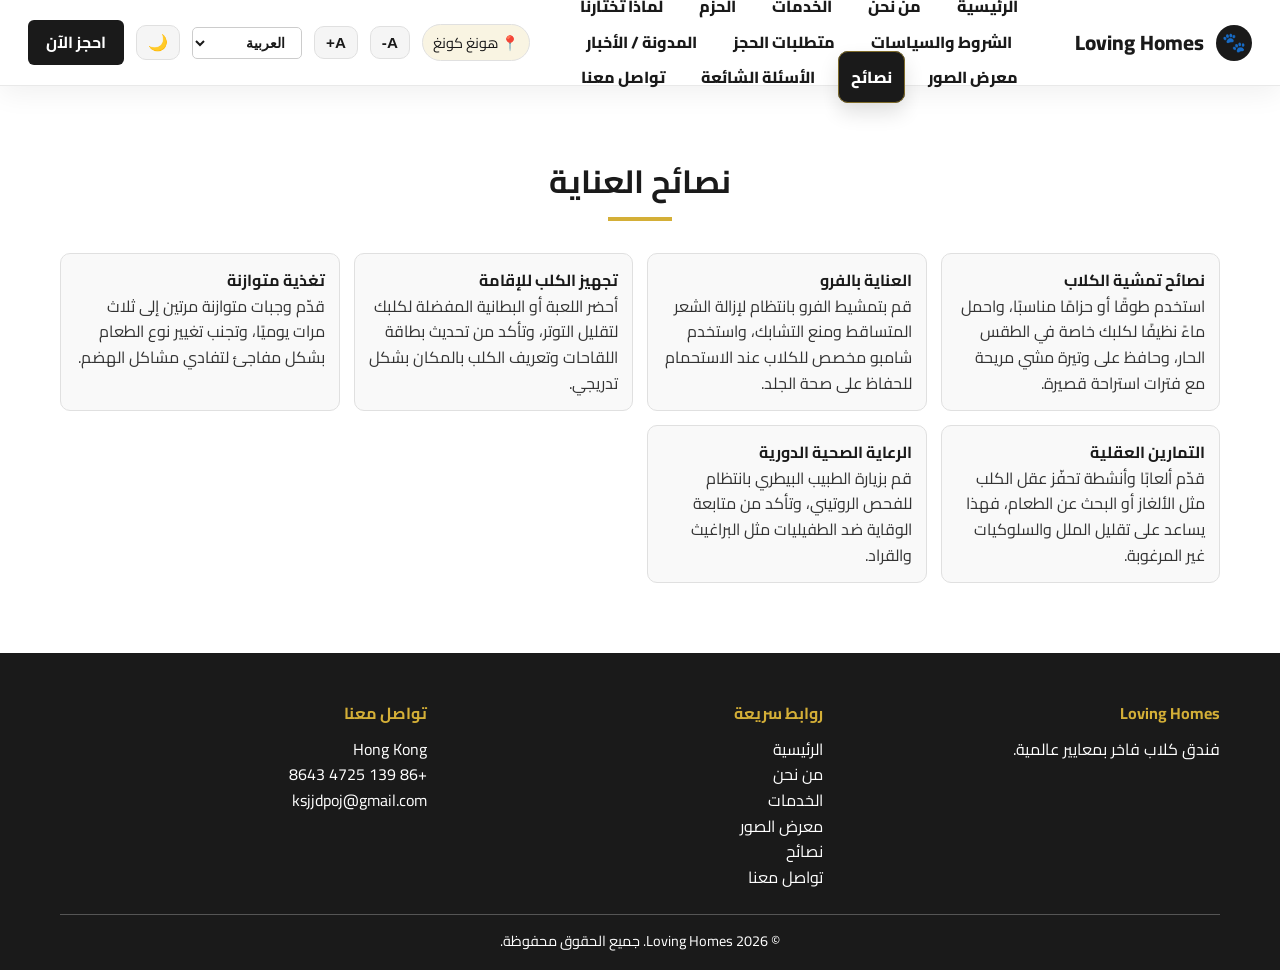
<file: tips.html>
<!DOCTYPE html>
<html lang="ar" dir="rtl">
<head>
  <meta charset="UTF-8">
  <meta name="viewport" content="width=device-width, initial-scale=1.0">
  <title>Loving Homes | نصائح العناية</title>
  <link rel="preconnect" href="https://fonts.googleapis.com">
  <link rel="preconnect" href="https://fonts.gstatic.com" crossorigin>
  <link href="https://fonts.googleapis.com/css2?family=Cairo:wght@400;600;800&display=swap" rel="stylesheet">
  <link rel="stylesheet" href="style.css">
</head>
<body>
  <header>
    <div class="nav-shell">
      <nav>
        <div class="logo">
          <div class="logo-icon">🐾</div>
          <span data-t="logoText">Loving Homes</span>
        </div>
        <button class="hamburger" id="hamburger" aria-label="فتح القائمة">
          <span></span><span></span><span></span>
        </button>
        <div class="nav-flex" id="navFlex">
          <ul class="nav-links" id="navLinks">
            <li><a href="index.html" data-t="home">الرئيسية</a></li>
            <li><a href="about.html" data-t="about">من نحن</a></li>
            <li><a href="services.html" data-t="services">الخدمات</a></li>
            <li><a href="packages.html" data-t="packagesNav">الحزم</a></li>
            <li><a href="why.html" data-t="whyNav">لماذا تختارنا</a></li>
            <li><a href="policies.html" data-t="policiesNav">الشروط والسياسات</a></li>
            <li><a href="prebooking.html" data-t="prebookingNav">متطلبات الحجز</a></li>
            <li><a href="news.html" data-t="newsNav">المدونة / الأخبار</a></li>
            <li><a href="gallery.html" data-t="gallery">معرض الصور</a></li>
            <li><a href="tips.html" data-t="tips">نصائح</a></li>
            <li><a href="faq.html" data-t="faq">الأسئلة الشائعة</a></li>
            <li><a href="contact.html" data-t="contact">تواصل معنا</a></li>
          </ul>
          <div class="nav-actions">
            <a class="location-pill" href="contact.html" data-t="location">📍 هونغ كونغ</a>
            <button id="font-dec" class="text-btn" aria-label="تصغير الخط">A-</button>
            <button id="font-inc" class="text-btn" aria-label="تكبير الخط">A+</button>
            <select id="lang-toggle" style="padding: 6px 12px; border-radius: 5px; border: 1px solid #ccc; background-color: transparent; cursor: pointer; font-size: 14px;">
              <option value="ar">العربية</option>
              <option value="en">English</option>
              <option value="zh">中文</option>
            </select>
            <button id="theme-toggle" class="icon-btn">🌙</button>
            <a href="contact.html" class="btn btn-primary" data-t="book">احجز الآن</a>
          </div>
        </div>
      </nav>
    </div>
  </header>

  <main>
    <section id="tips">
      <div class="container">
        <div class="section-title">
          <h2 data-t="tipsTitle">نصائح العناية</h2>
          <div class="gold-divider"></div>
        </div>
        <div class="tips">
          <div class="tip">
            <h4 data-t="tipWalkTitle">نصائح تمشية الكلاب</h4>
            <p data-t="tipWalkBody">
              استخدم طوقًا أو حزامًا مناسبًا، واحمل ماءً نظيفًا لكلبك خاصة في الطقس الحار،
              وحافظ على وتيرة مشي مريحة مع فترات استراحة قصيرة.
            </p>
          </div>
          <div class="tip">
            <h4 data-t="tipFurTitle">العناية بالفرو</h4>
            <p data-t="tipFurBody">
              قم بتمشيط الفرو بانتظام لإزالة الشعر المتساقط ومنع التشابك،
              واستخدم شامبو مخصص للكلاب عند الاستحمام للحفاظ على صحة الجلد.
            </p>
          </div>
          <div class="tip">
            <h4 data-t="tipPrepTitle">تجهيز الكلب للإقامة</h4>
            <p data-t="tipPrepBody">
              أحضر اللعبة أو البطانية المفضلة لكلبك لتقليل التوتر،
              وتأكد من تحديث بطاقة اللقاحات وتعريف الكلب بالمكان بشكل تدريجي.
            </p>
          </div>
          <div class="tip">
            <h4 data-t="tipFoodTitle">تغذية متوازنة</h4>
            <p data-t="tipFoodBody">
              قدّم وجبات متوازنة مرتين إلى ثلاث مرات يوميًا،
              وتجنب تغيير نوع الطعام بشكل مفاجئ لتفادي مشاكل الهضم.
            </p>
          </div>
          <div class="tip">
            <h4 data-t="tipMindTitle">التمارين العقلية</h4>
            <p data-t="tipMindBody">
              قدّم ألعابًا وأنشطة تحفّز عقل الكلب مثل الألغاز أو البحث عن الطعام،
              فهذا يساعد على تقليل الملل والسلوكيات غير المرغوبة.
            </p>
          </div>
          <div class="tip">
            <h4 data-t="tipHealthTitle">الرعاية الصحية الدورية</h4>
            <p data-t="tipHealthBody">
              قم بزيارة الطبيب البيطري بانتظام للفحص الروتيني،
              وتأكد من متابعة الوقاية ضد الطفيليات مثل البراغيث والقراد.
            </p>
          </div>
        </div>
      </div>
    </section>
  </main>

  <footer>
    <div class="container">
      <div class="footer-grid">
        <div class="footer-col">
          <h4 data-t="footerLogo">Loving Homes</h4>
          <p data-t="footerDesc">فندق كلاب فاخر بمعايير عالمية.</p>
        </div>
        <div class="footer-col">
          <h4 data-t="footerLinks">روابط سريعة</h4>
          <ul>
            <li><a href="index.html" data-t="home">الرئيسية</a></li>
            <li><a href="about.html" data-t="about">من نحن</a></li>
            <li><a href="services.html" data-t="services">الخدمات</a></li>
            <li><a href="gallery.html" data-t="gallery">معرض الصور</a></li>
            <li><a href="tips.html" data-t="tips">نصائح</a></li>
            <li><a href="contact.html" data-t="contact">تواصل معنا</a></li>
          </ul>
        </div>
        <div class="footer-col">
          <h4 data-t="footerContact">تواصل معنا</h4>
          <p>Hong Kong</p>
          <p>+86 139 4725 8643</p>
          <p>ksjjdpoj@gmail.com</p>
        </div>
      </div>
      <div class="footer-bottom">© 2026 Loving Homes. جميع الحقوق محفوظة.</div>
    </div>
  </footer>

  <script src="script.js" defer></script>
</body>
</html>
</file>
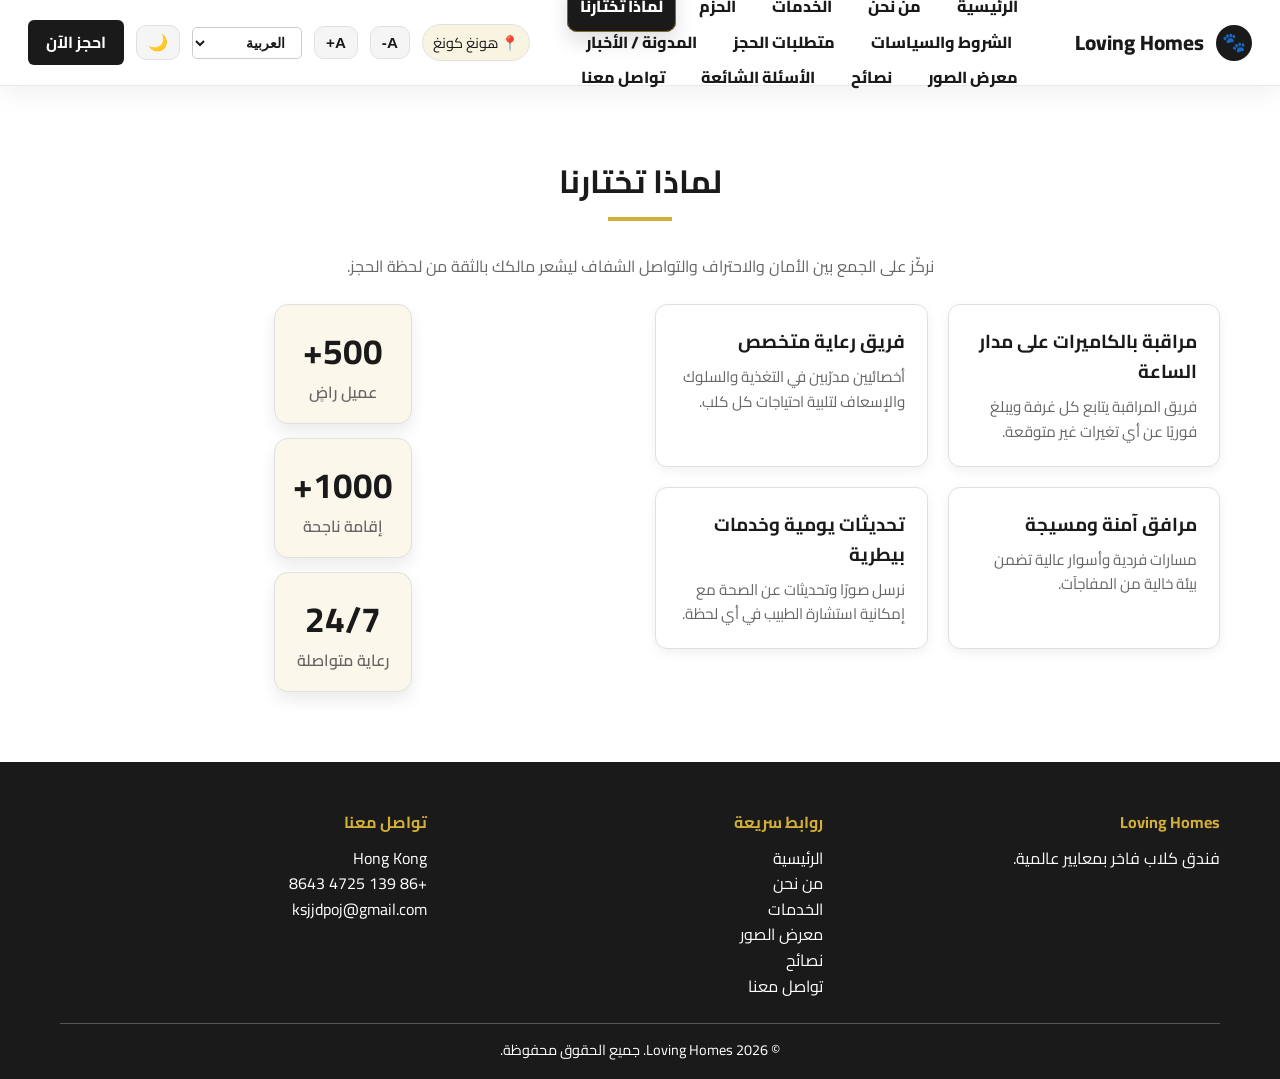
<file: why.html>
<!DOCTYPE html>
<html lang="ar" dir="rtl">
<head>
  <meta charset="UTF-8">
  <meta name="viewport" content="width=device-width, initial-scale=1.0">
  <title>Loving Homes | لماذا تختارنا</title>
  <link rel="preconnect" href="https://fonts.googleapis.com">
  <link rel="preconnect" href="https://fonts.gstatic.com" crossorigin>
  <link href="https://fonts.googleapis.com/css2?family=Cairo:wght@400;600;800&display=swap" rel="stylesheet">
  <link rel="stylesheet" href="style.css">
</head>
<body>
  <header>
    <div class="nav-shell">
      <nav>
        <div class="logo">
          <div class="logo-icon">🐾</div>
          <span data-t="logoText">Loving Homes</span>
        </div>
        <button class="hamburger" id="hamburger" aria-label="فتح القائمة">
          <span></span><span></span><span></span>
        </button>
        <div class="nav-flex" id="navFlex">
          <ul class="nav-links" id="navLinks">
            <li><a href="index.html" data-t="home">الرئيسية</a></li>
            <li><a href="about.html" data-t="about">من نحن</a></li>
            <li><a href="services.html" data-t="services">الخدمات</a></li>
            <li><a href="packages.html" data-t="packagesNav">الحزم</a></li>
            <li><a href="why.html" data-t="whyNav">لماذا تختارنا</a></li>
            <li><a href="policies.html" data-t="policiesNav">الشروط والسياسات</a></li>
            <li><a href="prebooking.html" data-t="prebookingNav">متطلبات الحجز</a></li>
            <li><a href="news.html" data-t="newsNav">المدونة / الأخبار</a></li>
            <li><a href="gallery.html" data-t="gallery">معرض الصور</a></li>
            <li><a href="tips.html" data-t="tips">نصائح</a></li>
            <li><a href="faq.html" data-t="faq">الأسئلة الشائعة</a></li>
            <li><a href="contact.html" data-t="contact">تواصل معنا</a></li>
          </ul>
          <div class="nav-actions">
            <a class="location-pill" href="contact.html" data-t="location">📍 هونغ كونغ</a>
            <button id="font-dec" class="text-btn" aria-label="تصغير الخط">A-</button>
            <button id="font-inc" class="text-btn" aria-label="تكبير الخط">A+</button>
            <select id="lang-toggle" style="padding: 6px 12px; border-radius: 5px; border: 1px solid #ccc; background-color: transparent; cursor: pointer; font-size: 14px;">
              <option value="ar">العربية</option>
              <option value="en">English</option>
              <option value="zh">中文</option>
            </select>
            <button id="theme-toggle" class="icon-btn">🌙</button>
            <a href="contact.html" class="btn btn-primary" data-t="book">احجز الآن</a>
          </div>
        </div>
      </nav>
    </div>
  </header>

  <main>
    <section id="why">
      <div class="container">
        <div class="section-title">
          <h2 data-t="whyTitle">لماذا تختارنا</h2>
          <div class="gold-divider"></div>
        </div>
        <p class="section-intro" data-t="whyIntro">نركّز على الجمع بين الأمان والاحتراف والتواصل الشفاف ليشعر مالكك بالثقة من لحظة الحجز.</p>
        <div class="split" style="gap: 30px; align-items: stretch;">
          <div>
            <div class="grid why-grid">
              <article class="card why-card">
                <h3 data-t="whyPoint1Title">مراقبة بالكاميرات على مدار الساعة</h3>
                <p data-t="whyPoint1Body">فريق المراقبة يتابع كل غرفة ويبلغ فوريًا عن أي تغيرات غير متوقعة.</p>
              </article>
              <article class="card why-card">
                <h3 data-t="whyPoint2Title">فريق رعاية متخصص</h3>
                <p data-t="whyPoint2Body">أخصائيين مدرّبين في التغذية والسلوك والإسعاف لتلبية احتياجات كل كلب.</p>
              </article>
              <article class="card why-card">
                <h3 data-t="whyPoint3Title">مرافق آمنة ومسيجة</h3>
                <p data-t="whyPoint3Body">مسارات فردية وأسوار عالية تضمن بيئة خالية من المفاجآت.</p>
              </article>
              <article class="card why-card">
                <h3 data-t="whyPoint4Title">تحديثات يومية وخدمات بيطرية</h3>
                <p data-t="whyPoint4Body">نرسل صورًا وتحديثات عن الصحة مع إمكانية استشارة الطبيب في أي لحظة.</p>
              </article>
            </div>
          </div>
          <div class="why-stats">
            <div class="why-stat">
              <strong data-t="whyStat1Value">500+</strong>
              <span data-t="whyStat1Label">عميل راضٍ</span>
            </div>
            <div class="why-stat">
              <strong data-t="whyStat2Value">1000+</strong>
              <span data-t="whyStat2Label">إقامة ناجحة</span>
            </div>
            <div class="why-stat">
              <strong data-t="whyStat3Value">24/7</strong>
              <span data-t="whyStat3Label">رعاية متواصلة</span>
            </div>
          </div>
        </div>
      </div>
    </section>
  </main>

  <footer>
    <div class="container">
      <div class="footer-grid">
        <div class="footer-col">
          <h4 data-t="footerLogo">Loving Homes</h4>
          <p data-t="footerDesc">فندق كلاب فاخر بمعايير عالمية.</p>
        </div>
        <div class="footer-col">
          <h4 data-t="footerLinks">روابط سريعة</h4>
          <ul>
            <li><a href="index.html" data-t="home">الرئيسية</a></li>
            <li><a href="about.html" data-t="about">من نحن</a></li>
            <li><a href="services.html" data-t="services">الخدمات</a></li>
            <li><a href="gallery.html" data-t="gallery">معرض الصور</a></li>
            <li><a href="tips.html" data-t="tips">نصائح</a></li>
            <li><a href="contact.html" data-t="contact">تواصل معنا</a></li>
          </ul>
        </div>
        <div class="footer-col">
          <h4 data-t="footerContact">تواصل معنا</h4>
          <p>Hong Kong</p>
          <p>+86 139 4725 8643</p>
          <p>ksjjdpoj@gmail.com</p>
        </div>
      </div>
      <div class="footer-bottom">© 2026 Loving Homes. جميع الحقوق محفوظة.</div>
    </div>
  </footer>

  <script src="script.js" defer></script>
</body>
</html>
</file>
<file: style.css>
﻿:root {
  --gold: #d4af37;
  --dark: #1a1a1a;
  --light: #f5f5f5;
  --white: #ffffff;
  --text: #333333;
  --muted: #666666;
  --border: #e0e0e0;
  --transition: all 0.3s ease;
  --base-font: 16px;
}

[data-theme="dark"] {
  --dark: #f5f5f5;
  --light: #1a1a1a;
  --white: #0a0a0a;
  --text: #e0e0e0;
  --border: #333333;
  --muted: #bbbbbb;
}

* { margin: 0; padding: 0; box-sizing: border-box; }
html { scroll-behavior: smooth; }

body {
  font-family: "Cairo", sans-serif;
  font-size: var(--base-font);
  background-color: var(--white);
  color: var(--text);
  line-height: 1.6;
  transition: var(--transition);
}

h1, h2, h3, h4 { color: var(--dark); }
a { color: inherit; text-decoration: none; }
ul { list-style: none; }

.container { max-width: 1200px; margin: 0 auto; padding: 0 20px; }

.nav-shell { width: 100%; padding: 0 28px; }

header {
  background: color-mix(in srgb, var(--white) 95%, transparent);
  backdrop-filter: blur(12px);
  border-bottom: 1px solid color-mix(in srgb, var(--border) 70%, transparent);
  box-shadow: 0 8px 28px rgba(0,0,0,0.06);
  position: sticky;
  top: 0;
  z-index: 1000;
  height: 86px;
  display: flex;
  align-items: center;
  transition: var(--transition);
}

nav {
  display: flex;
  justify-content: space-between;
  align-items: center;
  width: 100%;
  gap: 18px;
}

.nav-flex {
  display: flex;
  align-items: center;
  gap: 12px;
  flex: 1;
  justify-content: space-between;
}

.logo {
  display: flex;
  align-items: center;
  gap: 12px;
  font-size: 1.3rem;
  font-weight: 800;
  color: var(--dark);
  white-space: nowrap;
}

.logo-icon {
  width: 36px;
  height: 36px;
  background-color: var(--dark);
  color: var(--gold);
  border-radius: 50%;
  display: flex;
  align-items: center;
  justify-content: center;
  font-size: 1.2rem;
}

.nav-links {
  display: flex;
  gap: 10px;
  flex-wrap: wrap;
  justify-content: center;
  padding: 0;
  background: transparent;
  border: none;
  flex: 1;
}

.nav-links a {
  font-weight: 800;
  transition: var(--transition);
  padding: 10px 12px;
  border-radius: 10px;
  color: var(--dark);
  border: 1px solid transparent;
  background: transparent;
  box-shadow: none;
}

.nav-links a:hover {
  background: color-mix(in srgb, var(--gold) 18%, var(--white));
  color: #111;
  box-shadow: 0 6px 14px rgba(0,0,0,0.07);
  border-color: color-mix(in srgb, var(--gold) 35%, transparent);
}

.nav-links a.active {
  background: var(--dark);
  color: var(--white);
  border-color: color-mix(in srgb, var(--gold) 55%, var(--dark));
  box-shadow: 0 10px 20px rgba(0,0,0,0.12);
}

.nav-actions { display: flex; align-items: center; gap: 12px; flex-wrap: wrap; }

.location-pill {
  display: inline-flex;
  align-items: center;
  gap: 6px;
  padding: 6px 10px;
  border-radius: 999px;
  background: color-mix(in srgb, var(--gold) 14%, transparent);
  border: 1px solid var(--border);
  font-size: 0.9rem;
  color: var(--dark);
}

.nav-actions select {
  padding: 6px 12px;
  border-radius: 8px;
  border: 1px solid var(--border);
  background: var(--light);
  color: var(--dark);
  cursor: pointer;
  font-weight: 800;
  transition: var(--transition);
  min-width: 110px;
}

.nav-actions select:focus {
  outline: 2px solid color-mix(in srgb, var(--gold) 45%, transparent);
  outline-offset: 2px;
}

.btn {
  padding: 10px 18px;
  border-radius: 6px;
  font-weight: 700;
  cursor: pointer;
  transition: var(--transition);
  border: none;
  background: transparent;
  color: var(--dark);
}

.btn-primary {
  background-color: var(--dark);
  color: var(--white);
}

.btn-primary:hover { transform: translateY(-2px); box-shadow: 0 8px 16px rgba(0,0,0,0.12); }

.btn-outline {
  border: 1px solid var(--dark);
  color: var(--dark);
}

.icon-btn {
  background: var(--light);
  border: 1px solid var(--border);
  padding: 7px 11px;
  border-radius: 10px;
  font-size: 1rem;
  cursor: pointer;
  color: var(--dark);
  transition: var(--transition);
}

.icon-btn:hover { box-shadow: 0 6px 12px rgba(0,0,0,0.1); }

.text-btn {
  background: var(--light);
  border: 1px solid var(--border);
  padding: 7px 11px;
  border-radius: 10px;
  font-size: 0.95rem;
  font-weight: 800;
  cursor: pointer;
  color: var(--dark);
  transition: var(--transition);
  min-width: 38px;
}

.text-btn:hover { box-shadow: 0 6px 12px rgba(0,0,0,0.1); }

.hamburger {
  display: none;
  flex-direction: column;
  gap: 5px;
  padding: 10px;
  border: 1px solid var(--border);
  border-radius: 10px;
  background: var(--light);
  cursor: pointer;
  transition: var(--transition);
  width: 46px;
  height: 46px;
  align-items: center;
  justify-content: center;
}

.hamburger span {
  width: 22px;
  height: 2px;
  background: var(--dark);
  display: block;
  transition: var(--transition);
}

section { padding: 70px 0; }

.hero {
  background: linear-gradient(135deg, var(--white) 0%, var(--light) 100%);
  text-align: center;
  padding-top: 100px;
}

.hero-grid { display: grid; grid-template-columns: 1fr 1fr; gap: 32px; align-items: center; text-align: start; }

.hero h1 { font-size: 2.5rem; margin-bottom: 16px; }
.hero p { color: var(--muted); margin-bottom: 24px; }

.hero-btns { display:flex; gap:12px; margin-top:12px; }

.chips { display:flex; gap:8px; flex-wrap:wrap; margin-top:12px; }

.chip {
  padding: 6px 12px;
  border-radius: 999px;
  background: color-mix(in srgb, var(--gold) 10%, transparent);
  border: 1px solid var(--border);
  font-weight: 700;
  font-size: 0.95rem;
  color: var(--dark);
}

.hero-img { width: 100%; border-radius: 12px; box-shadow: 0 12px 28px rgba(0,0,0,0.12); display: block; }

.section-title { text-align: center; margin-bottom: 32px; }
.section-title h2 { font-size: 2rem; margin-bottom: 10px; }
.gold-divider { width: 64px; height: 4px; background-color: var(--gold); margin: 0 auto; }

.section-note { text-align:center; color:var(--muted); margin-bottom:18px; }
.section-intro { color: var(--muted); text-align: center; margin-bottom: 24px; max-width: 860px; margin-left: auto; margin-right: auto; }

.grid { display: grid; grid-template-columns: repeat(auto-fit, minmax(260px, 1fr)); gap: 20px; }

.card {
  background-color: var(--white);
  padding: 22px;
  border-radius: 12px;
  box-shadow: 0 4px 12px rgba(0,0,0,0.06);
  transition: var(--transition);
  border: 1px solid var(--border);
}

.card:hover { transform: translateY(-6px); box-shadow: 0 12px 24px rgba(212,175,55,0.16); }

.card img { width: 100%; height: 180px; object-fit: cover; border-radius: 10px; margin-bottom: 14px; }
.card h3 { margin-bottom: 8px; }

.amenities-list { list-style: none; padding: 0; margin: 10px 0 0; display: grid; gap: 8px; }
.amenities-list li { padding: 10px 12px; border: 1px solid var(--border); border-radius: 10px; background: color-mix(in srgb, var(--gold) 6%, transparent); font-weight: 700; color: var(--dark); }

.why-list { display:grid; grid-template-columns: repeat(auto-fit, minmax(220px, 1fr)); gap:12px; margin-top:18px; }
.why-item { padding:12px; border:1px solid var(--border); border-radius:10px; background: color-mix(in srgb, var(--gold) 6%, transparent); font-weight:700; color:var(--dark); }

.split { display:grid; grid-template-columns: repeat(auto-fit, minmax(280px, 1fr)); gap:24px; align-items:center; }

.packages { display:grid; grid-template-columns: repeat(auto-fit, minmax(260px, 1fr)); gap:18px; margin-top:12px; }
.package-card { border:1px solid var(--border); border-radius:12px; padding:18px; background:var(--white); box-shadow:0 6px 14px rgba(0,0,0,0.06); position:relative; }
.package-card.popular { border-color: var(--gold); }
.badge { position:absolute; top:-12px; left:14px; background:var(--gold); color:#111; padding:4px 10px; border-radius:999px; font-size:0.85rem; font-weight:800; }
.price { color: var(--gold); font-weight: 800; }
.note { color: var(--muted); margin-top: 12px; text-align: center; }

#packages { color: var(--text); }
.package-card ul li { color: var(--muted); }
.package-card.popular { border-color: color-mix(in srgb, var(--gold) 70%, var(--border)); box-shadow: 0 10px 22px rgba(212,175,55,0.18); }

.gallery { display:grid; grid-template-columns: repeat(auto-fit, minmax(200px, 1fr)); gap:14px; }
.gallery img { width:100%; height:170px; object-fit:cover; border-radius:10px; transition: transform .25s ease, box-shadow .25s ease; }
.gallery img:hover { transform: scale(1.03); box-shadow: 0 10px 20px rgba(0,0,0,0.12); }

.tips { display:grid; grid-template-columns: repeat(auto-fit, minmax(250px, 1fr)); gap:14px; }
.tip { padding:14px; border-radius:10px; border:1px solid var(--border); background: color-mix(in srgb, var(--light) 60%, var(--white)); }

.contact-form { max-width:700px; margin:0 auto; display:grid; gap:14px; }
.contact-form input, .contact-form textarea { width:100%; padding:12px; border:1px solid var(--border); border-radius:8px; background:var(--white); color:var(--text); font-family:inherit; }

.success-message { display:none; background:#28a745; color:#fff; padding:12px; border-radius:8px; text-align:center; max-width:700px; margin:0 auto 14px; }

iframe { width:100%; height:360px; border:0; border-radius:12px; margin-top:20px; }

.faq { max-width:900px; margin:0 auto; display:grid; gap:12px; }
.faq details { border:1px solid var(--border); border-radius:12px; padding:12px 14px; background: color-mix(in srgb, var(--light) 70%, var(--white)); transition: var(--transition); }
.faq details[open] { box-shadow:0 8px 18px rgba(0,0,0,0.08); background: color-mix(in srgb, var(--gold) 10%, var(--white)); }
.faq summary { cursor:pointer; font-weight:800; display:flex; align-items:center; gap:10px; list-style:none; }
.faq summary::-webkit-details-marker { display:none; }
.faq p { margin-top:8px; color:var(--muted); }

footer { background-color: var(--dark); color: var(--white); padding: 48px 0 18px; }
.footer-grid { display:grid; grid-template-columns: repeat(auto-fit, minmax(200px, 1fr)); gap:30px; margin-bottom:24px; }
.footer-col h4 { color: var(--gold); margin-bottom: 10px; }
.footer-bottom { text-align: center; padding-top: 14px; border-top: 1px solid #555; font-size: .9rem; }

.section-note, .note, .section-intro { line-height: 1.7; }

.policy-grid, .prebooking-grid, .news-grid { grid-template-columns: repeat(auto-fit, minmax(240px, 1fr)); gap: 20px; }
.policy-card ul, .prebooking-card ul { margin-top:12px; padding-left:18px; color:var(--text); line-height:1.5; }
.policy-card li, .prebooking-card li { margin-bottom:6px; color:var(--muted); }
.news-card .news-meta { display:inline-block; font-size:0.9rem; color:var(--gold); margin-bottom:10px; }

.why-grid { grid-template-columns: repeat(auto-fit, minmax(220px, 1fr)); }
.why-card h3 { margin-bottom: 8px; }
.why-card p { color: var(--muted); font-size: 0.95rem; }
.why-stats { display:grid; gap:14px; justify-content:center; }
.why-stat { background: color-mix(in srgb, var(--gold) 10%, var(--white)); border:1px solid var(--border); border-radius:14px; padding:18px; text-align:center; box-shadow:0 8px 16px rgba(0,0,0,0.08); }
.why-stat strong { display:block; font-size:2.2rem; color:var(--dark); }
.why-stat span { color:var(--muted); font-weight:600; }

/* Modal */
.modal { display:none; position:fixed; top:0; left:0; width:100%; height:100%; z-index:9999; }
.modal[aria-hidden="false"] { display:block; }
.modal-backdrop { position:absolute; top:0; left:0; width:100%; height:100%; background:rgba(0,0,0,0.55); }
.modal-content { position:relative; max-width:520px; margin:50px auto; background: var(--white); color: var(--text); padding:22px; border-radius:12px; z-index:2; border: 1px solid color-mix(in srgb, var(--border) 85%, transparent); box-shadow: 0 16px 36px rgba(0,0,0,0.18); transition: background-color .3s ease, color .3s ease, border-color .3s ease; }
[data-theme="dark"] .modal-content { box-shadow: 0 20px 46px rgba(0,0,0,0.55); }
.modal-close { position:absolute; top:10px; right:10px; background:none; border:1px solid color-mix(in srgb, var(--border) 70%, transparent); color: var(--text); font-size:20px; cursor:pointer; border-radius:8px; width:32px; height:32px; display:flex; align-items:center; justify-content:center; transition: var(--transition); }
.modal-close:hover { background: color-mix(in srgb, var(--light) 40%, transparent); }
.payment-grid label { color: var(--text); }

/* Utilities */
.mt-14 { margin-top:14px; }
.mt-26 { margin-top:26px; }
.mt-8 { margin-top:8px; }

.page-grid { display:grid; grid-template-columns: repeat(auto-fit, minmax(220px, 1fr)); gap:14px; margin-top:24px; }
.page-card { padding:16px; border:1px solid var(--border); border-radius:12px; background: color-mix(in srgb, var(--light) 70%, var(--white)); text-align:right; box-shadow:0 6px 14px rgba(0,0,0,0.06); transition: var(--transition); }
.page-card:hover { transform: translateY(-4px); box-shadow:0 12px 24px rgba(0,0,0,0.1); }
.page-card h3 { margin-bottom:8px; }
.page-card p { color: var(--muted); font-size: 0.95rem; }

@media (max-width: 900px) {
  .hero-grid { grid-template-columns: 1fr; text-align: center; }
  .hero-btns { justify-content: center; }
  header { height: auto; padding: 12px 0; }
  nav { align-items: flex-start; }
  .hamburger { display: flex; z-index: 1001; }
  .nav-shell { padding: 0 18px; position: relative; }
  .nav-flex {
    display: none;
    width: 100%;
    flex-direction: column;
    align-items: stretch;
    gap: 12px;
    background: var(--white);
    border: 1px solid color-mix(in srgb, var(--border) 80%, transparent);
    border-radius: 12px;
    padding: 12px;
    box-shadow: 0 14px 28px rgba(0,0,0,0.12);
    max-height: 80vh;
    overflow-y: auto;
  }
  .nav-flex.open { display: flex; }
  .nav-links { width: 100%; flex-direction: column; align-items: stretch; gap: 12px; padding: 0; background: transparent; border: none; }
  .nav-links a {
    display: flex;
    align-items: center;
    justify-content: center;
    gap: 6px;
    padding: 12px 14px;
    border-radius: 999px;
    background: rgba(255, 215, 0, 0.14);
    border: 1px solid #ccc;
    font-weight: 700;
    color: #333;
    text-decoration: none;
    transition: 0.3s;
    width: 100%;
    font-size: 1rem;
    margin: 0;
    box-shadow: none;
  }
  .nav-links a:hover,
  .nav-links a.active {
    background: rgba(255, 215, 0, 0.25);
    transform: translateY(-2px);
  }
  .nav-actions { width: 100%; justify-content: flex-start; gap: 12px; flex-direction: column; align-items: stretch; padding-top: 8px; }
  .nav-actions > * {
    width: 100%;
    display: block;
    padding: 12px;
    border-radius: 10px;
    font-size: 1rem;
  }
  .nav-actions .btn,
  .nav-actions .icon-btn,
  .nav-actions .text-btn,
  .nav-actions select,
  .location-pill { width: 100%; text-align: center; }
  .location-pill { justify-content: center; }
  .hamburger.active span:nth-child(1) { transform: translateY(7px) rotate(45deg); }
  .hamburger.active span:nth-child(2) { opacity: 0; }
  .hamburger.active span:nth-child(3) { transform: translateY(-7px) rotate(-45deg); }
}
</file>
